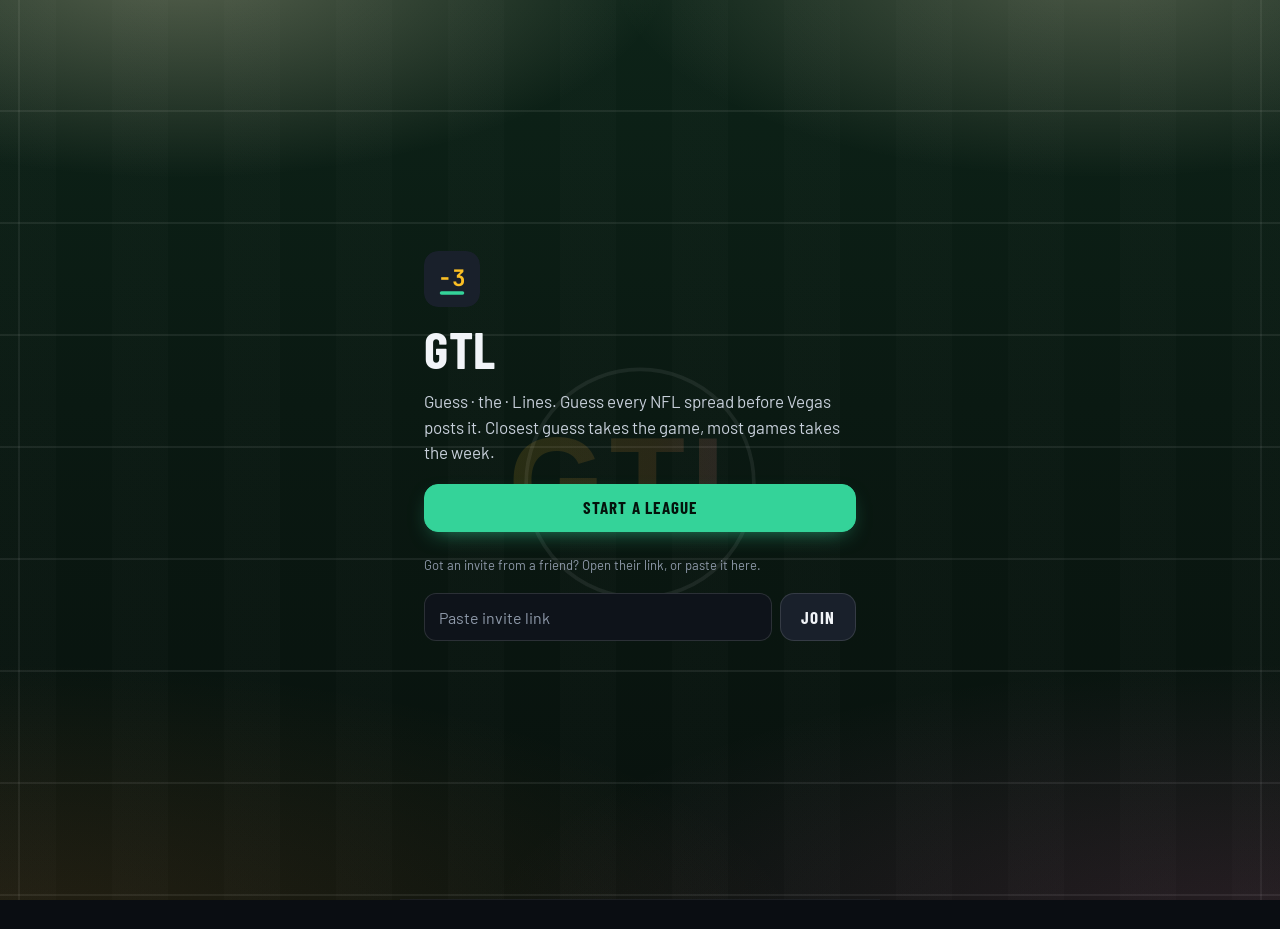
<file: index.html>
<!doctype html>
<html lang="en">
<head>
  <meta charset="utf-8">
  <meta name="viewport" content="width=device-width, initial-scale=1, viewport-fit=cover">
  <meta name="theme-color" content="#0B0E13">
  <meta name="apple-mobile-web-app-capable" content="yes">
  <meta name="apple-mobile-web-app-status-bar-style" content="black-translucent">
  <meta name="apple-mobile-web-app-title" content="GTL">
  <meta name="description" content="Guess every NFL spread before Vegas posts it. Closest guess takes the game.">
  <title>GTL · Guess the Lines</title>
  <link rel="icon" href="icons/icon.svg" type="image/svg+xml">
  <link rel="apple-touch-icon" href="icons/apple-touch-icon.png">
  <link rel="preconnect" href="https://fonts.googleapis.com">
  <link rel="preconnect" href="https://fonts.gstatic.com" crossorigin>
  <link href="https://fonts.googleapis.com/css2?family=Barlow+Condensed:wght@600;700&family=Barlow:wght@400;500;600&family=JetBrains+Mono:wght@500;700&display=swap" rel="stylesheet">
  <link rel="stylesheet" href="css/app.css?v=gtl5">
</head>
<body>
  <div id="app">
    <main id="main" aria-live="polite"></main>
    <footer id="foot"></footer>
  </div>
  <div id="deck" class="deck-wrap" hidden></div>
  <div id="sheet" class="sheet-wrap" hidden></div>
  <div id="toast" class="toast" role="status" hidden></div>
  <noscript><p class="noscript">Guess the Lines needs JavaScript turned on.</p></noscript>
  <script type="module" src="js/app.js?v=gtl5"></script>
</body>
</html>
</file>
<file: css/app.css>
/* Guess the Lines — "The Board".
   A dark sportsbook board. Amber is you, green is whoever was closest, everything else stays
   quiet. Numbers are monospaced so they line up; labels are condensed caps. Indigo marks the
   night games, sky blue the ones played abroad. Behind it all: a turf field under stadium
   lights, with a little Jersey Shore sunset for GTL. */

:root {
  --bg: #0a0d12;
  --glass: rgba(10, 13, 18, 0.78);
  --panel: #121720;
  --panel-2: #0e131a;
  --raise: #19202b;
  --raise-2: #222b38;
  --hair: rgba(255, 255, 255, 0.07);
  --hair-2: rgba(255, 255, 255, 0.12);
  --hair-3: rgba(255, 255, 255, 0.22);
  --text: #f1f4f8;
  --text-2: #c7cfda;
  --muted: #8d98a8;
  --amber: #fbbf24;
  --amber-2: #fde68a;
  --amber-wash: rgba(251, 191, 36, 0.11);
  --amber-edge: rgba(251, 191, 36, 0.6);
  --on-amber: #1b1404;
  --green: #34d399;
  --green-2: #8ff0c9;
  --green-wash: rgba(52, 211, 153, 0.11);
  --green-edge: rgba(52, 211, 153, 0.62);
  --on-green: #04130c;
  --orange: #fdba74;
  --night: #c7d2fe;
  --night-wash: rgba(129, 140, 248, 0.13);
  --night-edge: rgba(129, 140, 248, 0.4);
  --abroad: #bae6fd;
  --abroad-wash: rgba(56, 189, 248, 0.12);
  --abroad-edge: rgba(56, 189, 248, 0.42);
  --cond: 'Barlow Condensed', 'Arial Narrow', sans-serif;
  --body: 'Barlow', system-ui, -apple-system, sans-serif;
  --mono: 'JetBrains Mono', ui-monospace, 'SF Mono', monospace;
  --ease: cubic-bezier(0.22, 0.8, 0.24, 1);
  --pop: cubic-bezier(0.34, 1.4, 0.64, 1);
  color-scheme: dark;
}

*,
*::before,
*::after { box-sizing: border-box; }
html { background: var(--bg); -webkit-text-size-adjust: 100%; text-size-adjust: 100%; }
body {
  margin: 0;
  min-height: 100dvh;
  background: transparent; /* the field below shows through */
  color: var(--text);
  font: 400 15px/1.4 var(--body);
  -webkit-font-smoothing: antialiased;
  -moz-osx-font-smoothing: grayscale;
}
/* The field: stadium lights and a sunset glow over dark turf, yard lines every 5 "yards". */
body::before {
  content: '';
  position: fixed;
  inset: 0;
  z-index: -1;
  pointer-events: none;
  background:
    url("data:image/svg+xml,%3Csvg xmlns='http://www.w3.org/2000/svg' width='600' height='260' viewBox='0 0 600 260'%3E%3Cdefs%3E%3ClinearGradient id='g' x1='0' x2='1'%3E%3Cstop offset='0' stop-color='%23fbbf24'/%3E%3Cstop offset='.55' stop-color='%23fb923c'/%3E%3Cstop offset='1' stop-color='%23f472b6'/%3E%3C/linearGradient%3E%3C/defs%3E%3Ccircle cx='300' cy='130' r='122' fill='none' stroke='white' stroke-opacity='.07' stroke-width='4'/%3E%3Ctext x='300' y='172' text-anchor='middle' font-family='Impact,Haettenschweiler,Arial Narrow Bold,sans-serif' font-size='132' font-weight='900' letter-spacing='6' fill='url(%23g)' fill-opacity='.13'%3EGTL%3C/text%3E%3C/svg%3E") center 55% / min(92vw, 560px) auto no-repeat,
    radial-gradient(55% 34% at 14% -4%, rgba(255, 240, 200, 0.3), transparent 70%),
    radial-gradient(55% 34% at 86% -4%, rgba(255, 240, 200, 0.26), transparent 70%),
    radial-gradient(90% 45% at 100% 105%, rgba(244, 114, 182, 0.14), transparent 70%),
    radial-gradient(90% 45% at 0% 105%, rgba(251, 146, 60, 0.12), transparent 70%),
    linear-gradient(90deg, transparent 0 18px, rgba(255, 255, 255, 0.06) 18px 20px, transparent 20px calc(100% - 20px), rgba(255, 255, 255, 0.06) calc(100% - 20px) calc(100% - 18px), transparent calc(100% - 18px)),
    repeating-linear-gradient(180deg, transparent 0 110px, rgba(255, 255, 255, 0.07) 110px 112px),
    repeating-linear-gradient(90deg, rgba(255, 255, 255, 0.012) 0 56px, transparent 56px 112px),
    linear-gradient(180deg, #0d2318 0%, #0a1912 45%, #08110d 100%);
}
button,
input { font: inherit; color: inherit; }
button {
  cursor: pointer;
  -webkit-tap-highlight-color: transparent;
  touch-action: manipulation;
  -webkit-user-select: none;
  user-select: none;
  transition: transform 0.14s var(--ease), background-color 0.2s var(--ease), border-color 0.2s var(--ease),
    color 0.2s var(--ease), opacity 0.2s var(--ease), box-shadow 0.2s var(--ease);
}
button:active:not(:disabled) { transform: scale(0.96); }
button:disabled { cursor: default; }
:focus-visible { outline: 2px solid var(--amber); outline-offset: 2px; border-radius: 6px; }
.mono { font-family: var(--mono); }
.dim { color: var(--muted); font-weight: 500; }
.sr { position: absolute; width: 1px; height: 1px; overflow: hidden; clip: rect(0 0 0 0); white-space: nowrap; }
svg { flex: none; }

#app { max-width: 480px; margin: 0 auto; min-height: 100dvh; display: flex; flex-direction: column; }
#main { flex: 1; padding-bottom: 28px; }
#foot {
  position: sticky;
  bottom: 0;
  z-index: 5;
  background: var(--glass);
  -webkit-backdrop-filter: saturate(170%) blur(18px);
  backdrop-filter: saturate(170%) blur(18px);
  border-top: 1px solid var(--hair);
}

.view { animation: fade 0.24s var(--ease) both; }
@keyframes fade { from { opacity: 0; } to { opacity: 1; } }

.demo {
  margin: 0;
  padding: 9px 20px;
  font-size: 12px;
  color: var(--amber-2);
  background: var(--amber-wash);
  border-bottom: 1px solid rgba(251, 191, 36, 0.18);
}
.demo b { font-weight: 600; letter-spacing: 0.08em; }

/* ---------- header ---------- */

.top { padding: calc(env(safe-area-inset-top) + 18px) 20px 0; }
.brand { display: flex; align-items: center; gap: 9px; }
.brand-mark { width: 24px; height: 24px; border-radius: 6px; }
.brand-name {
  font: 700 21px/1 var(--cond);
  letter-spacing: 0.12em;
  background: linear-gradient(90deg, var(--amber) 0%, #fb923c 55%, #f472b6 100%);
  -webkit-background-clip: text;
  background-clip: text;
  color: transparent;
}
.brand-tag { font: 600 10px/1 var(--mono); letter-spacing: 0.14em; text-transform: uppercase; color: var(--muted); }
.hero { margin-top: 22px; display: flex; align-items: flex-end; justify-content: space-between; gap: 12px; }
.title { margin: 0; font: 700 44px/0.9 var(--cond); letter-spacing: 0.01em; text-transform: uppercase; }
.subtitle { margin: 9px 0 0; font-size: 13.5px; color: var(--muted); }
.pager { display: flex; gap: 8px; padding-bottom: 2px; }
.pager button {
  width: 44px;
  height: 44px;
  padding: 0;
  display: grid;
  place-items: center;
  border-radius: 22px;
  border: 1px solid var(--hair);
  background: var(--raise);
  color: var(--text-2);
}
.pager button:disabled { opacity: 0.28; }

.minibar {
  position: fixed;
  z-index: 6;
  top: 0;
  left: 0;
  right: 0;
  max-width: 480px;
  margin: 0 auto;
  padding: calc(env(safe-area-inset-top) + 12px) 20px 11px;
  display: flex;
  align-items: center;
  justify-content: space-between;
  gap: 12px;
  background: var(--glass);
  -webkit-backdrop-filter: saturate(170%) blur(18px);
  backdrop-filter: saturate(170%) blur(18px);
  border-bottom: 1px solid var(--hair);
  transform: translateY(-100%);
  opacity: 0;
  pointer-events: none;
  transition: transform 0.3s var(--ease), opacity 0.3s var(--ease);
}
.is-scrolled .minibar { transform: none; opacity: 1; }
.minibar-title { font: 700 19px/1 var(--cond); letter-spacing: 0.05em; text-transform: uppercase; }
.minibar-meta { font: 600 11px/1 var(--mono); letter-spacing: 0.08em; color: var(--muted); }

/* ---------- players ---------- */

.people { display: flex; flex-wrap: wrap; align-items: center; gap: 6px; padding: 18px 20px 0; }
.person {
  height: 36px;
  display: inline-flex;
  align-items: center;
  gap: 7px;
  padding: 0 11px 0 5px;
  border-radius: 18px;
  border: 1px solid var(--hair);
  background: var(--raise);
  color: var(--text-2);
  font: 600 13px/1 var(--body);
  white-space: nowrap;
}
.person .av {
  width: 24px;
  height: 24px;
  border-radius: 12px;
  display: grid;
  place-items: center;
  background: var(--raise-2);
  color: var(--text);
  font: 700 11px/1 var(--body);
  transition: background-color 0.25s var(--ease), color 0.25s var(--ease);
}
.person .ct { font: 600 11px/1 var(--mono); color: var(--muted); }
.person.is-me { background: var(--amber-wash); border-color: var(--amber-edge); color: var(--amber-2); }
.person.is-me .av { background: var(--amber); color: var(--on-amber); }
.person.is-me .ct { color: var(--amber-2); }
.person.is-locked .av { background: var(--green); color: var(--on-green); }
.person.is-ready { border-color: var(--green-edge); }
.here { font: 700 9.5px/1 var(--mono); letter-spacing: 0.08em; text-transform: uppercase; color: var(--green); }
.add {
  height: 36px;
  display: inline-flex;
  align-items: center;
  gap: 5px;
  padding: 0 12px 0 9px;
  border-radius: 18px;
  border: 1px dashed var(--hair-3);
  background: none;
  color: var(--text-2);
  font: 600 13px/1 var(--body);
  white-space: nowrap;
}
.hint { margin: 14px 20px 0; font-size: 13px; color: var(--muted); }

/* ---------- the board ---------- */

.slot {
  margin: 0;
  padding: 24px 22px 9px;
  display: flex;
  align-items: center;
  justify-content: space-between;
  gap: 10px;
  font: 600 11px/1 var(--mono);
  letter-spacing: 0.1em;
  text-transform: uppercase;
  color: var(--muted);
}
.slot-k { display: inline-flex; flex-wrap: wrap; align-items: center; gap: 6px 9px; }
.badge {
  height: 19px;
  padding: 0 6px;
  display: inline-flex;
  align-items: center;
  gap: 4px;
  border-radius: 5px;
  border: 1px solid var(--night-edge);
  background: var(--night-wash);
  color: var(--night);
  font: 700 10px/1 var(--mono);
  letter-spacing: 0.08em;
  text-transform: uppercase;
  white-space: nowrap;
}
.badge.is-abroad { border-color: var(--abroad-edge); background: var(--abroad-wash); color: var(--abroad); }
.row-tags { display: flex; gap: 6px; padding: 12px 12px 0; }
.row-tags + .row { padding-top: 8px; }
.matchup .badge { margin-left: 9px; position: relative; top: -3px; }
.panel { margin: 0 16px; background: var(--panel); border: 1px solid var(--hair); border-radius: 18px; overflow: hidden; }
.game + .game { border-top: 1px solid var(--hair); }
.row { display: flex; align-items: center; gap: 6px; padding: 12px; }
.team {
  width: 64px;
  height: 52px;
  padding: 0;
  display: flex;
  flex-direction: column;
  align-items: center;
  justify-content: center;
  gap: 4px;
  border-radius: 12px;
  border: 1px solid var(--hair);
  background: var(--raise);
  color: var(--text);
}
.team b { font: 700 20px/1 var(--cond); letter-spacing: 0.04em; }
.logo { width: 28px; height: 28px; object-fit: contain; font: 700 16px/28px var(--cond); text-align: center; }
.mini-logo { width: 22px; height: 22px; margin-right: 5px; object-fit: contain; vertical-align: -4px; font-size: 0; }
.matchup i + .mini-logo { margin-left: 2px; }
.team small {
  max-width: 58px;
  overflow: hidden;
  text-overflow: ellipsis;
  white-space: nowrap;
  font: 500 10px/1 var(--body);
  color: var(--muted);
  transition: color 0.2s var(--ease);
}
.team.is-fav { background: var(--amber-wash); border-color: var(--amber-edge); color: var(--amber-2); }
.team.is-fav small { color: var(--amber-2); }
.at { width: 14px; text-align: center; font-size: 11px; color: var(--muted); }
.stepper {
  margin-left: auto;
  height: 52px;
  display: flex;
  align-items: stretch;
  border-radius: 14px;
  border: 1px solid var(--hair);
  background: var(--panel-2);
  overflow: hidden;
}
.step { width: 44px; padding: 0; display: grid; place-items: center; border: 0; background: none; color: var(--text-2); }
.step:disabled { opacity: 0.25; }
.stepper.is-ro { border-color: transparent; background: none; }
.stepper.is-ro .step { display: none; }
.val {
  width: 58px;
  padding: 0;
  display: flex;
  flex-direction: column;
  align-items: center;
  justify-content: center;
  gap: 3px;
  border: 0;
  background: none;
}
.val small { height: 10px; font: 700 9.5px/1 var(--mono); letter-spacing: 0.08em; color: var(--muted); }
.val b { font: 700 19px/1 var(--mono); color: var(--muted); }
.val.is-set small { color: var(--amber-2); }
.val.is-set b { color: var(--amber); }
.val:disabled { opacity: 1; }
.bump-a { animation: bump-a 0.28s var(--pop); }
.bump-b { animation: bump-b 0.28s var(--pop); }
@keyframes bump-a { 40% { transform: scale(1.16); } }
@keyframes bump-b { 40% { transform: scale(1.16); } }
.row-foot {
  display: flex;
  justify-content: space-between;
  gap: 8px;
  padding: 0 14px 12px;
  margin-top: -2px;
  font: 600 11px/1 var(--mono);
  letter-spacing: 0.06em;
  text-transform: uppercase;
  color: var(--muted);
}
.row-foot b { color: var(--text); }
.row-foot .good { color: var(--green); }

/* ---------- dock + tabs ---------- */

.dock { position: relative; display: flex; align-items: center; gap: 10px; padding: 12px 16px; }
.meter {
  position: absolute;
  left: 0;
  top: -1px;
  height: 2px;
  width: var(--p, 0%);
  background: var(--amber);
  border-radius: 0 2px 2px 0;
  transition: width 0.45s var(--ease), background-color 0.3s var(--ease);
}
.meter.is-full { background: var(--green); }
.dock-txt { flex: 1; min-width: 0; display: flex; flex-direction: column; gap: 4px; }
.dock-txt b { font: 700 17px/1.05 var(--mono); }
.dock-txt small { font-size: 12.5px; line-height: 1.3; color: var(--muted); }
.tabs {
  height: calc(60px + env(safe-area-inset-bottom));
  padding-bottom: env(safe-area-inset-bottom);
  display: grid;
  grid-template-columns: repeat(3, minmax(0, 1fr));
  border-top: 1px solid var(--hair);
}
.dock + .tabs { border-top-color: transparent; }
.tab {
  padding: 0;
  display: flex;
  flex-direction: column;
  align-items: center;
  justify-content: center;
  gap: 5px;
  border: 0;
  background: none;
  color: var(--muted);
  font: 600 10.5px/1 var(--body);
  letter-spacing: 0.09em;
  text-transform: uppercase;
}
.tab.is-on { color: var(--amber); }

/* ---------- buttons ---------- */

.btn {
  height: 48px;
  padding: 0 20px;
  display: inline-flex;
  align-items: center;
  justify-content: center;
  gap: 8px;
  border-radius: 14px;
  border: 1px solid var(--hair-2);
  background: var(--raise);
  color: var(--text);
  font: 700 17px/1 var(--cond);
  letter-spacing: 0.07em;
  text-transform: uppercase;
  white-space: nowrap;
}
.btn-primary {
  background: var(--green);
  border-color: var(--green);
  color: var(--on-green);
  box-shadow: 0 8px 22px -10px rgba(52, 211, 153, 0.7);
}
.btn-primary:disabled { background: var(--raise); border-color: var(--hair); color: var(--muted); box-shadow: none; }
.btn:disabled:not(.btn-primary) { color: var(--muted); border-color: var(--hair); background: none; }
.btn-quiet { padding: 0 14px; background: none; border-color: transparent; color: var(--text-2); }
.btn-block { width: 100%; }
.row2 { display: flex; gap: 8px; }
.row2 > .btn { flex: 1; }
.spinner {
  width: 15px;
  height: 15px;
  border-radius: 50%;
  border: 2px solid currentColor;
  border-right-color: transparent;
  animation: spin 0.7s linear infinite;
}
@keyframes spin { to { transform: rotate(360deg); } }

/* ---------- results ---------- */

.replay { margin: 16px 20px 0; height: 40px; padding: 0 16px; font-size: 15px; }
.replay svg { color: var(--amber); }
.board { display: grid; grid-template-columns: repeat(auto-fit, minmax(100px, 1fr)); gap: 8px; padding: 20px 16px 0; }
.tile {
  min-width: 0;
  padding: 12px 12px 11px;
  display: flex;
  flex-direction: column;
  gap: 3px;
  border-radius: 16px;
  border: 1px solid var(--hair);
  background: var(--panel);
}
.tile-name { overflow: hidden; text-overflow: ellipsis; white-space: nowrap; font: 600 13px/1.2 var(--body); color: var(--text-2); }
.tile-num { margin-top: 4px; font: 700 32px/1 var(--mono); }
.tile-cap { font-size: 11px; color: var(--muted); }
.tile.is-me .tile-name { color: var(--amber-2); }
.tile.is-win { background: var(--green-wash); border-color: var(--green-edge); }
.tile.is-win .tile-name { color: var(--green-2); }
.tag {
  align-self: flex-start;
  margin-top: 6px;
  padding: 4px 7px;
  border-radius: 6px;
  font: 700 9.5px/1 var(--mono);
  letter-spacing: 0.06em;
  text-transform: uppercase;
}
.tag-green { background: var(--green); color: var(--on-green); }
.tag-amber { background: var(--amber); color: var(--on-amber); }
.result { padding: 12px; }
.result + .result { border-top: 1px solid var(--hair); }
.result-top { display: flex; align-items: center; justify-content: space-between; gap: 8px; }
.matchup { font: 700 20px/1 var(--cond); letter-spacing: 0.04em; }
.matchup i { margin: 0 3px; font-style: normal; font-weight: 600; color: var(--muted); }
.line {
  height: 36px;
  padding: 0 10px;
  display: inline-flex;
  align-items: center;
  gap: 8px;
  border-radius: 10px;
  border: 1px solid var(--hair-2);
  background: var(--panel-2);
}
.line small { font: 600 9.5px/1 var(--body); letter-spacing: 0.12em; text-transform: uppercase; color: var(--muted); }
.line b { font: 700 15px/1 var(--mono); }
.line.is-edited { border-style: dashed; }
.cells { margin-top: 10px; display: grid; grid-template-columns: repeat(auto-fit, minmax(92px, 1fr)); gap: 6px; }
.cell {
  min-width: 0;
  padding: 8px 9px;
  display: flex;
  flex-direction: column;
  gap: 4px;
  border-radius: 11px;
  border: 1px solid transparent;
  background: rgba(255, 255, 255, 0.035);
}
.cell-name {
  display: flex;
  align-items: center;
  gap: 4px;
  overflow: hidden;
  white-space: nowrap;
  text-overflow: ellipsis;
  font: 600 11.5px/1.1 var(--body);
  color: var(--muted);
}
.cell-pick { white-space: nowrap; font: 700 14px/1.1 var(--mono); }
.cell-off { font: 500 11px/1 var(--mono); color: var(--muted); }
.cell.is-me .cell-name { color: var(--amber-2); }
.cell.is-win { background: var(--green-wash); border-color: var(--green-edge); }
.cell.is-win .cell-name,
.cell.is-win .cell-off { color: var(--green-2); }
.cell.is-empty .cell-pick { color: var(--muted); }
.exact { display: inline-flex; align-items: center; gap: 4px; font-weight: 700; color: var(--green) !important; }
.flag { font: 700 9.5px/1 var(--body); letter-spacing: 0.1em; text-transform: uppercase; color: var(--orange); }
.noline { margin: 8px 0 0; font-size: 13px; color: var(--muted); }
.enter { animation: rise 0.55s var(--ease) both; animation-delay: calc(var(--i, 0) * 55ms); }
@keyframes rise { from { opacity: 0; transform: translateY(12px); } }
.tile.enter.is-win { animation-name: rise, glow; animation-duration: 0.55s, 1.4s; }
@keyframes glow { 50% { box-shadow: 0 0 0 4px rgba(52, 211, 153, 0.18); } }

/* ---------- season ---------- */

.leader {
  margin: 20px 16px 0;
  padding: 16px 18px;
  display: flex;
  align-items: center;
  justify-content: space-between;
  gap: 16px;
  border-radius: 18px;
  border: 1px solid var(--hair);
  background: var(--panel);
}
.eyebrow { font: 600 10.5px/1 var(--body); letter-spacing: 0.14em; text-transform: uppercase; color: var(--amber-2); }
.leader-name { margin-top: 8px; font: 700 34px/0.95 var(--cond); letter-spacing: 0.02em; text-transform: uppercase; }
.leader-cap { margin-top: 7px; font-size: 12.5px; color: var(--muted); }
.leader-num { font: 700 44px/1 var(--mono); color: var(--amber); text-align: right; }
.leader-unit { margin-top: 7px; font: 600 9.5px/1 var(--body); letter-spacing: 0.12em; text-transform: uppercase; color: var(--muted); text-align: right; }
.table { margin: 10px 16px 0; overflow: hidden; border-radius: 18px; border: 1px solid var(--hair); background: var(--panel); }
.trow {
  display: grid;
  grid-template-columns: 20px minmax(0, 1fr) 46px 44px 42px 38px 38px;
  gap: 4px;
  align-items: center;
  padding: 12px 14px;
}
.trow + .trow { border-top: 1px solid var(--hair); }
.th { font: 600 9.5px/1 var(--body); letter-spacing: 0.1em; text-transform: uppercase; color: var(--muted); text-align: right; }
.th:nth-child(-n + 2) { text-align: left; }
.td { text-align: right; font: 700 14px/1 var(--mono); }
.td-rank { font: 700 13px/1 var(--mono); color: var(--muted); }
.td-name { overflow: hidden; text-overflow: ellipsis; white-space: nowrap; font: 700 18px/1 var(--cond); letter-spacing: 0.04em; text-transform: uppercase; }
.td-since { display: block; margin-top: 3px; font: 500 10.5px/1 var(--body); letter-spacing: 0; text-transform: none; color: var(--muted); }
.is-lead .td-rank,
.is-lead .td-avg { color: var(--amber); }
.is-me .td-name { color: var(--amber-2); }
.explain { margin: 0; padding: 12px 20px 0; font-size: 12.5px; line-height: 1.55; color: var(--muted); }
.explain b { font-weight: 600; color: var(--text-2); }
.section { margin: 0; padding: 26px 22px 9px; font: 600 11px/1 var(--mono); letter-spacing: 0.1em; text-transform: uppercase; color: var(--muted); }
.weeks { padding: 0 16px; display: grid; grid-template-columns: repeat(3, minmax(0, 1fr)); gap: 8px; }
.wtile {
  min-width: 0;
  padding: 10px 11px;
  display: flex;
  flex-direction: column;
  gap: 4px;
  text-align: left;
  border-radius: 14px;
  border: 1px solid var(--hair);
  background: var(--panel);
}
.wtile-k { font: 600 10.5px/1 var(--mono); letter-spacing: 0.08em; color: var(--muted); }
.wtile-who { overflow: hidden; text-overflow: ellipsis; white-space: nowrap; font: 700 17px/1.05 var(--cond); letter-spacing: 0.05em; text-transform: uppercase; }
.wtile-score { font: 500 11px/1 var(--mono); color: var(--muted); }
.calls { padding: 8px 16px 0; display: grid; grid-template-columns: repeat(2, minmax(0, 1fr)); gap: 8px; }
.call { min-width: 0; padding: 12px; display: flex; flex-direction: column; gap: 5px; border-radius: 14px; border: 1px solid var(--hair); background: var(--panel); }
.call-k { display: flex; align-items: center; gap: 5px; font: 600 10.5px/1 var(--body); letter-spacing: 0.12em; text-transform: uppercase; }
.call-k.good { color: var(--green-2); }
.call-k.bad { color: var(--orange); }
.call-v { font: 700 17px/1.1 var(--cond); letter-spacing: 0.04em; text-transform: uppercase; }
.call-c { font-size: 12px; line-height: 1.35; color: var(--muted); }

/* ---------- empty + loading ---------- */

.note {
  margin: 20px 16px 0;
  padding: 28px 20px;
  border-radius: 18px;
  border: 1px dashed var(--hair-2);
  text-align: center;
  font-size: 14px;
  line-height: 1.5;
  color: var(--text-2);
}
.note .btn { margin-top: 16px; }
.skel {
  display: block;
  border-radius: 10px;
  background: linear-gradient(100deg, rgba(255, 255, 255, 0.035) 30%, rgba(255, 255, 255, 0.08) 50%, rgba(255, 255, 255, 0.035) 70%);
  background-size: 240% 100%;
  animation: shimmer 1.4s linear infinite;
}
@keyframes shimmer { from { background-position: 120% 0; } to { background-position: -120% 0; } }
.skel-slot { width: 96px; height: 11px; margin: 24px 22px 9px; }
.skel-row { height: 76px; display: flex; align-items: center; gap: 6px; padding: 12px; }
.skel-row + .skel-row { border-top: 1px solid var(--hair); }
.skel-team { width: 64px; height: 52px; border-radius: 12px; }
.skel-step { width: 146px; height: 52px; margin-left: auto; border-radius: 14px; }

.landing { min-height: 100dvh; padding: calc(env(safe-area-inset-top) + 24px) 24px 32px; display: flex; flex-direction: column; justify-content: center; gap: 18px; }
.landing .brand-mark { width: 56px; height: 56px; border-radius: 14px; }
.landing .title { font-size: 52px; }
.lead { margin: 0; font-size: 17px; line-height: 1.5; color: var(--text-2); }
.fine { margin: 6px 0 0; font-size: 13px; line-height: 1.5; color: var(--muted); }
.noscript { padding: 24px; color: var(--text-2); }

/* ---------- the reveal deck ---------- */
/* After Go: one game per slide. The guesses come in, then (on a timer) the line card flips, the
   misses show, the closest guess lights up and the scoreboard ticks. Each slide is a fresh
   element, so the timeline replays on every Next. */

body.is-deck { overflow: hidden; }
.deck-wrap {
  --flip: 1.4s; /* the line flips */
  --after: 2.2s; /* winner, misses, scoreboard */
  position: fixed;
  inset: 0;
  z-index: 15;
  overflow-y: auto;
  overscroll-behavior: contain;
  background:
    radial-gradient(80% 45% at 50% -8%, rgba(255, 236, 179, 0.22), transparent 70%),
    radial-gradient(70% 40% at 100% 105%, rgba(244, 114, 182, 0.16), transparent 70%),
    radial-gradient(70% 40% at 0% 105%, rgba(251, 146, 60, 0.14), transparent 70%),
    #070c0a;
  opacity: 0;
  transform: translateY(18px);
  transition: opacity 0.32s var(--ease), transform 0.32s var(--ease);
}
.deck-wrap[hidden] { display: none; }
.deck-wrap.is-open { opacity: 1; transform: none; }
.deck {
  max-width: 640px;
  min-height: 100%;
  margin: 0 auto;
  padding-top: calc(env(safe-area-inset-top) + 8px);
  display: flex;
  flex-direction: column;
}
.show-top { height: 48px; padding: 0 16px 0 6px; display: flex; align-items: center; gap: 8px; }
.show-x { width: 44px; height: 44px; padding: 0; display: grid; place-items: center; border: 0; border-radius: 22px; background: none; color: var(--text-2); }
.show-title {
  flex: 1;
  min-width: 0;
  margin: 0;
  display: flex;
  align-items: center;
  gap: 9px;
  font: 700 15px/1 var(--cond);
  letter-spacing: 0.16em;
  text-transform: uppercase;
  color: var(--text-2);
}
.gtl {
  padding: 3px 7px;
  border-radius: 6px;
  background: linear-gradient(90deg, var(--amber), #fb923c 55%, #f472b6);
  color: #1b0a12;
  font: 800 13px/1 var(--cond);
  letter-spacing: 0.12em;
}
.show-count { font: 600 12px/1 var(--mono); letter-spacing: 0.06em; color: var(--muted); }
.ticks { display: flex; gap: 3px; padding: 4px 16px 0; }
.tick { flex: 1; height: 3px; border-radius: 2px; background: var(--hair-2); transition: background-color 0.35s var(--ease); }
.tick.is-done { background: var(--text-2); }
.tick.is-now { background: var(--amber); }
.score { display: flex; gap: 8px; padding: 14px 16px 0; overflow-x: auto; scrollbar-width: none; }
.sc {
  flex: 1 0 96px;
  min-width: 0;
  padding: 10px 12px;
  display: flex;
  align-items: center;
  justify-content: space-between;
  gap: 8px;
  border-radius: 14px;
  border: 1px solid var(--hair);
  background: rgba(18, 23, 32, 0.85);
}
.sc-name { overflow: hidden; text-overflow: ellipsis; white-space: nowrap; font: 700 16px/1 var(--cond); letter-spacing: 0.05em; text-transform: uppercase; color: var(--text-2); }
.sc.is-me .sc-name { color: var(--amber-2); }
.sc-num { display: inline-grid; font: 700 22px/1 var(--mono); }
.sc-num > span { grid-area: 1 / 1; text-align: right; }
.n-old { animation: num-out 0.25s var(--ease) var(--after) both; }
.n-new { color: var(--green); animation: num-in 0.5s var(--pop) calc(var(--after) + 0.1s) both; }
@keyframes num-out { to { opacity: 0; transform: translateY(-10px); } }
@keyframes num-in { from { opacity: 0; transform: translateY(10px) scale(0.6); } }

.stage { flex: 1; padding: 20px 16px 8px; display: flex; flex-direction: column; justify-content: center; gap: 16px; animation: stage-in 0.42s var(--ease) both; }
@keyframes stage-in { from { opacity: 0; transform: translateX(28px); } }
.stage-meta {
  display: flex;
  flex-wrap: wrap;
  align-items: center;
  justify-content: center;
  gap: 8px;
  font: 600 12px/1 var(--mono);
  letter-spacing: 0.08em;
  text-transform: uppercase;
  color: var(--muted);
}
.duel { display: grid; grid-template-columns: minmax(0, 1fr) auto minmax(0, 1fr); align-items: center; gap: 6px; text-align: center; }
.duel-logo { display: block; width: clamp(88px, 27vw, 150px); height: clamp(88px, 27vw, 150px); margin: 0 auto; object-fit: contain; filter: drop-shadow(0 10px 24px rgba(0, 0, 0, 0.55)); font: 700 48px/1 var(--cond); text-align: center; }
.duel-team b { display: block; margin-top: 10px; font: 700 clamp(22px, 7vw, 38px)/1 var(--cond); letter-spacing: 0.05em; text-transform: uppercase; }
.duel-at { font: 600 15px/1 var(--mono); color: var(--muted); }
.tease { min-height: 14px; margin: -6px 0 0; text-align: center; font: 600 12px/1.2 var(--mono); letter-spacing: 0.1em; text-transform: uppercase; color: var(--orange); }

.guesses { display: flex; flex-direction: column; gap: 8px; }
.guess {
  position: relative;
  padding: 13px 16px;
  display: grid;
  grid-template-columns: minmax(0, 1fr) auto auto;
  grid-template-areas: 'who off pick';
  align-items: center;
  column-gap: 14px;
  border-radius: 16px;
  border: 1px solid var(--hair);
  background: var(--panel);
  animation: rise 0.5s var(--ease) both;
  animation-delay: calc(var(--i, 0) * 90ms + 120ms);
}
.guess.is-win {
  animation: rise 0.5s var(--ease) calc(var(--i, 0) * 90ms + 120ms) both, win 0.45s var(--ease) var(--after) both;
}
@keyframes win { from { background: var(--panel); border-color: var(--hair); } to { background: var(--green-wash); border-color: var(--green-edge); } }
.guess-who { grid-area: who; min-width: 0; }
.guess-name { overflow: hidden; text-overflow: ellipsis; white-space: nowrap; font: 700 19px/1 var(--cond); letter-spacing: 0.05em; text-transform: uppercase; color: var(--text-2); }
.guess-pick { grid-area: pick; white-space: nowrap; font: 700 23px/1 var(--mono); }
.guess-off { grid-area: off; white-space: nowrap; font: 600 12px/1 var(--mono); letter-spacing: 0.04em; color: var(--muted); animation: fade 0.3s var(--ease) var(--after) both; }
.guess .flag { margin-top: 5px; animation: fade 0.3s var(--ease) var(--after) both; }
.guess.is-me .guess-name { color: var(--amber-2); }
.guess.is-empty .guess-pick { color: var(--muted); }
.guess.is-win .guess-name { animation: win-text 0.45s var(--ease) var(--after) both; }
.guess.is-win .guess-off { animation: fade 0.3s var(--ease) var(--after) both, win-text 0.45s var(--ease) var(--after) both; }
@keyframes win-text { from { color: var(--text-2); } to { color: var(--green-2); } }
.plus {
  position: absolute;
  top: -9px;
  right: 12px;
  padding: 4px 7px;
  border-radius: 7px;
  background: var(--green);
  color: var(--on-green);
  font: 700 12px/1 var(--mono);
  animation: pop 0.5s var(--pop) calc(var(--after) + 0.1s) both;
}
@keyframes pop { 0% { transform: scale(0.4); opacity: 0; } 60% { transform: scale(1.2); opacity: 1; } }

.vegas { perspective: 900px; }
.vegas-card { position: relative; height: 122px; transform-style: preserve-3d; animation: flip 0.8s var(--pop) var(--flip) both; }
@keyframes flip { from { transform: rotateX(0deg); } to { transform: rotateX(-180deg); } }
.vegas-face {
  position: absolute;
  inset: 0;
  display: flex;
  flex-direction: column;
  align-items: center;
  justify-content: center;
  gap: 10px;
  border-radius: 20px;
  -webkit-backface-visibility: hidden;
  backface-visibility: hidden;
}
.vegas-face small { font: 600 11px/1 var(--body); letter-spacing: 0.16em; text-transform: uppercase; color: var(--muted); }
.vegas-front { border: 1px dashed var(--hair-3); background: repeating-linear-gradient(135deg, var(--panel) 0 12px, var(--panel-2) 12px 24px); }
.vegas-front b { font: 700 46px/1 var(--mono); color: var(--muted); }
.vegas-back { transform: rotateX(180deg); border: 1px solid var(--amber-edge); background: var(--raise); box-shadow: 0 0 40px -12px rgba(251, 191, 36, 0.45); }
.vegas-back b { font: 700 clamp(40px, 12vw, 64px)/1 var(--mono); color: var(--text); }
.vegas-back.is-none { border-style: dashed; border-color: var(--hair-3); box-shadow: none; }
.vegas-back.is-none b { font: 700 30px/1 var(--cond); letter-spacing: 0.06em; text-transform: uppercase; color: var(--muted); }
.say { min-height: 24px; margin: 0; text-align: center; font: 700 22px/1.1 var(--cond); letter-spacing: 0.06em; text-transform: uppercase; color: var(--green-2); animation: rise 0.4s var(--ease) calc(var(--after) + 0.15s) both; }
.say.is-quiet { font: 500 14px/1.4 var(--body); letter-spacing: 0; text-transform: none; color: var(--muted); }

.final { justify-content: flex-start; text-align: center; }
.final .eyebrow { color: var(--green-2); }
.final-who { margin: -6px 0 0; font: 700 clamp(38px, 11vw, 64px)/0.95 var(--cond); letter-spacing: 0.02em; text-transform: uppercase; }
.final .board { padding: 0; text-align: left; }

.show-foot {
  position: sticky;
  bottom: 0;
  z-index: 2;
  padding: 14px 16px calc(14px + env(safe-area-inset-bottom));
  display: flex;
  gap: 10px;
  background: linear-gradient(to top, #070c0a 70%, rgba(7, 12, 10, 0));
}
.show-foot .btn { height: 56px; }
.show-back { width: 56px; flex: none; padding: 0; }
.show-back:disabled { opacity: 0.3; }
.show-next { flex: 1; font-size: 20px; }
.deck-wait { flex: 1; margin: 0; padding: 18px 0; text-align: center; font: 600 12px/1 var(--mono); letter-spacing: 0.1em; text-transform: uppercase; color: var(--muted); }
.btn-go { min-width: 92px; font-size: 20px; background: linear-gradient(90deg, var(--amber), #fb923c 55%, #f472b6); border-color: transparent; color: #1b0a12; box-shadow: 0 8px 24px -10px rgba(244, 114, 182, 0.7); }

/* A laptop on the TV: the line card sits beside the guesses so a game fits on a 16:9 screen. */
@media (min-width: 760px) and (min-height: 560px) {
  .deck { max-width: 1060px; }
  .stage:not(.final) {
    display: grid;
    grid-template-columns: minmax(0, 1fr) minmax(0, 1fr);
    grid-template-areas: 'meta meta' 'duel duel' 'tease tease' 'guesses vegas' 'guesses say';
    grid-template-rows: auto auto auto auto 1fr;
    align-content: center;
    gap: 16px 28px;
  }
  .stage-meta { grid-area: meta; }
  .duel { grid-area: duel; }
  .tease { grid-area: tease; }
  .guesses { grid-area: guesses; }
  .vegas { grid-area: vegas; }
  .say { grid-area: say; align-self: start; }
  .duel-logo { width: 170px; height: 170px; }
  .duel-team b { font-size: 44px; }
  .guess { padding: 16px 20px; }
  .guess-name { font-size: 24px; }
  .guess-pick { font-size: 32px; }
  .vegas-card { height: 168px; }
  .vegas-back b { font-size: 84px; }
  .say { font-size: 30px; }
}

/* ---------- sheets ---------- */

.sheet-wrap { position: fixed; inset: 0; z-index: 20; display: flex; flex-direction: column; justify-content: flex-end; }
.sheet-wrap[hidden] { display: none; }
.backdrop {
  position: absolute;
  inset: 0;
  padding: 0;
  border: 0;
  background: rgba(3, 5, 9, 0.62);
  opacity: 0;
  transition: opacity 0.26s var(--ease);
}
.backdrop:active:not(:disabled) { transform: none; }
.sheet {
  position: relative;
  width: 100%;
  max-width: 480px;
  max-height: 92dvh;
  margin: 0 auto;
  overflow-y: auto;
  overscroll-behavior: contain;
  padding: 8px 18px calc(20px + env(safe-area-inset-bottom));
  display: flex;
  flex-direction: column;
  gap: 14px;
  border-radius: 24px 24px 0 0;
  border: 1px solid var(--hair-2);
  border-bottom: 0;
  background: #141a24;
  box-shadow: 0 -20px 50px -20px rgba(0, 0, 0, 0.6);
  transform: translateY(104%);
  transition: transform 0.36s var(--ease);
}
.sheet-wrap.is-open .backdrop { opacity: 1; }
.sheet-wrap.is-open .sheet { transform: none; }
.sheet-head { margin: 0 -18px; padding: 6px 18px 0; touch-action: none; cursor: grab; }
.grabber { width: 38px; height: 5px; margin: 0 auto 14px; border-radius: 3px; background: var(--hair-3); }
.sheet-title { margin: 0; font: 700 26px/1 var(--cond); letter-spacing: 0.03em; text-transform: uppercase; }
.sheet-sub { margin: 0; font-size: 13.5px; line-height: 1.5; color: var(--text-2); }
.sheet-meta { margin: 7px 0 0; font: 600 11.5px/1 var(--mono); letter-spacing: 0.06em; color: var(--muted); }
.sheet-hint { margin: 0; font-size: 12.5px; line-height: 1.45; color: var(--muted); }
.seg { display: grid; grid-template-columns: repeat(3, minmax(0, 1fr)); gap: 6px; }
.seg-btn {
  height: 50px;
  border-radius: 12px;
  border: 1px solid var(--hair);
  background: var(--raise);
  font: 700 21px/1 var(--cond);
  letter-spacing: 0.05em;
}
.seg-btn.is-on { background: var(--amber-wash); border-color: var(--amber-edge); color: var(--amber-2); }
.num-grid { display: grid; grid-template-columns: repeat(7, minmax(0, 1fr)); gap: 6px; transition: opacity 0.2s var(--ease); }
.num-grid.is-off { opacity: 0.32; }
.num { height: 46px; padding: 0; border-radius: 10px; border: 1px solid var(--hair); background: var(--panel-2); font: 700 14px/1 var(--mono); }
.num.is-key { border-color: var(--hair-3); color: var(--amber-2); }
.num.is-on { background: var(--amber); border-color: var(--amber); color: var(--on-amber); }
.name-grid { display: grid; grid-template-columns: repeat(2, minmax(0, 1fr)); gap: 8px; }
.name-grid .btn { font-size: 18px; }
.name-grid .btn.is-me { background: var(--amber-wash); border-color: var(--amber-edge); color: var(--amber-2); }
.form-row { display: flex; gap: 8px; }
.field,
.link-box {
  flex: 1;
  min-width: 0;
  height: 48px;
  padding: 0 14px;
  border-radius: 12px;
  border: 1px solid var(--hair-2);
  background: var(--panel-2);
  font-size: 16px;
  transition: border-color 0.2s var(--ease);
}
.field:focus { outline: none; border-color: var(--amber-edge); }
.field::placeholder { color: var(--muted); }
.link-box { font: 500 12px/1 var(--mono); color: var(--text-2); }
.opt { display: flex; flex-direction: column; gap: 10px; padding: 16px; border-radius: 16px; border: 1px solid var(--hair); background: rgba(255, 255, 255, 0.025); }
.opt-k { margin: 0; display: flex; align-items: center; gap: 8px; font: 700 16px/1 var(--cond); letter-spacing: 0.08em; text-transform: uppercase; }
.opt-k svg { color: var(--amber); }

.toast {
  position: fixed;
  z-index: 30;
  left: 50%;
  top: calc(env(safe-area-inset-top) + 12px);
  max-width: calc(100% - 32px);
  padding: 11px 15px;
  border-radius: 14px;
  border: 1px solid var(--hair-2);
  background: #1c2430;
  box-shadow: 0 12px 30px -10px rgba(0, 0, 0, 0.6);
  font-size: 13.5px;
  transform: translate(-50%, -16px);
  opacity: 0;
  transition: transform 0.3s var(--ease), opacity 0.3s var(--ease);
}
.toast.is-on { transform: translate(-50%, 0); opacity: 1; }
.toast[hidden] { display: none; }

@media (max-width: 370px) {
  .title { font-size: 38px; }
  .team { width: 58px; }
  .team small { max-width: 52px; }
  .val { width: 52px; }
  .step { width: 40px; }
}

@media (prefers-reduced-motion: reduce) {
  *,
  *::before,
  *::after {
    animation-duration: 0.001ms !important;
    animation-delay: 0ms !important;
    animation-iteration-count: 1 !important;
    transition-duration: 0.001ms !important;
  }
}
</file>
